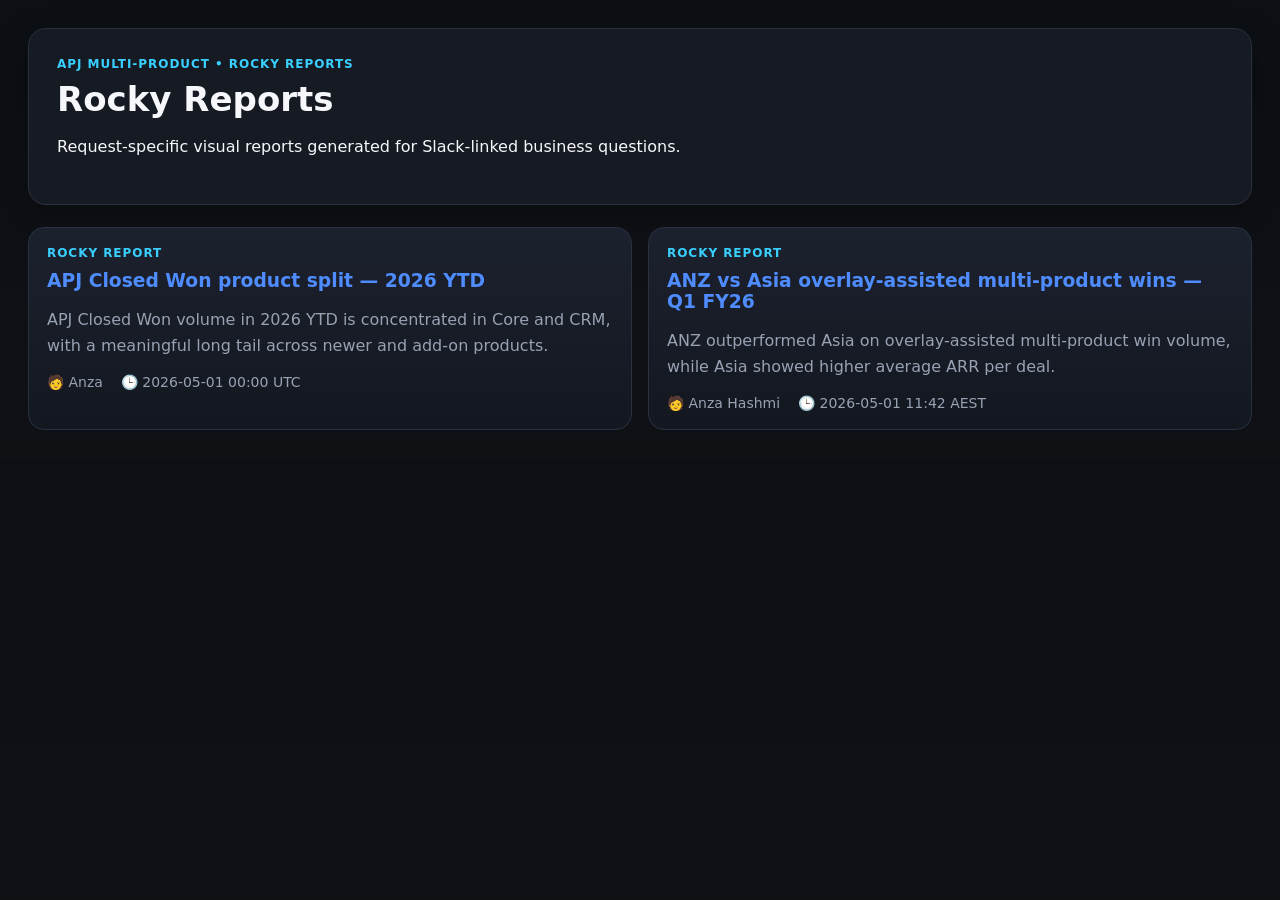
<file: index.html>
<!doctype html><html><head><meta charset='utf-8'><meta name='viewport' content='width=device-width, initial-scale=1'><title>Rocky Reports</title><link rel='stylesheet' href='assets/styles.css'></head><body><div class='container'><section class='header-card'><div class='eyebrow'>APJ Multi-Product • Rocky Reports</div><h1>Rocky Reports</h1><p>Request-specific visual reports generated for Slack-linked business questions.</p></section><section class='report-list'><a class='report-card' href='generated/2026-05-01-apj-closed-won-product-split-2026-ytd/index.html'><div class='eyebrow'>Rocky Report</div><h3>APJ Closed Won product split — 2026 YTD</h3><p class='muted'>APJ Closed Won volume in 2026 YTD is concentrated in Core and CRM, with a meaningful long tail across newer and add-on products.</p><div class='meta-row'><span>🧑 Anza</span><span>🕒 2026-05-01 00:00 UTC</span></div></a><a class='report-card' href='generated/2026-05-01-anz-vs-asia-overlay-assisted-multi-product-wins-q1-fy26/index.html'><div class='eyebrow'>Rocky Report</div><h3>ANZ vs Asia overlay-assisted multi-product wins — Q1 FY26</h3><p class='muted'>ANZ outperformed Asia on overlay-assisted multi-product win volume, while Asia showed higher average ARR per deal.</p><div class='meta-row'><span>🧑 Anza Hashmi</span><span>🕒 2026-05-01 11:42 AEST</span></div></a></section></div></body></html>
</file>
<file: assets/styles.css>
:root {
  --bg: #0f1115;
  --panel: #171b23;
  --panel-2: #1d2330;
  --text: #f5f7fb;
  --muted: #98a2b3;
  --border: #2a3242;
  --blue: #4e8cff;
  --green: #1fdb8b;
  --purple: #a56bff;
  --orange: #ffb547;
  --pink: #ff5fa2;
  --cyan: #39d0ff;
  --danger: #ff6b6b;
  --shadow: 0 10px 30px rgba(0,0,0,.25);
  --radius: 18px;
}

* { box-sizing: border-box; }
body {
  margin: 0;
  font-family: Inter, ui-sans-serif, system-ui, -apple-system, BlinkMacSystemFont, "Segoe UI", sans-serif;
  background: linear-gradient(180deg, #0c0f14 0%, #0f1115 100%);
  color: var(--text);
}

a { color: var(--blue); text-decoration: none; }
a:hover { text-decoration: underline; }

.container {
  max-width: 1280px;
  margin: 0 auto;
  padding: 28px;
}

.header-card, .panel, .kpi-card {
  background: rgba(23, 27, 35, 0.95);
  border: 1px solid var(--border);
  border-radius: var(--radius);
  box-shadow: var(--shadow);
}

.header-card {
  padding: 28px;
  margin-bottom: 22px;
}

.eyebrow {
  color: var(--cyan);
  text-transform: uppercase;
  letter-spacing: .08em;
  font-size: 12px;
  font-weight: 700;
  margin-bottom: 10px;
}

h1, h2, h3 { margin: 0 0 10px; }
h1 { font-size: 34px; line-height: 1.1; }
h2 { font-size: 22px; }
p { color: var(--text); line-height: 1.6; }
.muted { color: var(--muted); }

.meta-row {
  display: flex;
  gap: 18px;
  flex-wrap: wrap;
  margin-top: 16px;
  color: var(--muted);
  font-size: 14px;
}

.kpi-grid {
  display: grid;
  grid-template-columns: repeat(auto-fit, minmax(190px, 1fr));
  gap: 16px;
  margin: 22px 0;
}

.kpi-card {
  padding: 18px;
  background: linear-gradient(180deg, rgba(29,35,48,.96), rgba(23,27,35,.96));
}
.kpi-label {
  color: var(--muted);
  font-size: 13px;
  margin-bottom: 8px;
}
.kpi-value {
  font-size: 30px;
  font-weight: 800;
  letter-spacing: -0.02em;
}
.kpi-sub {
  color: var(--muted);
  font-size: 13px;
  margin-top: 8px;
}

.grid {
  display: grid;
  grid-template-columns: 2fr 1fr;
  gap: 18px;
}

.panel {
  padding: 20px;
  margin-bottom: 18px;
}

.chart-shell {
  margin-top: 12px;
  min-height: 260px;
  border-radius: 14px;
  background: rgba(255,255,255,0.02);
  border: 1px dashed rgba(255,255,255,0.08);
  padding: 14px;
}

.table {
  width: 100%;
  border-collapse: collapse;
  margin-top: 12px;
}
.table th, .table td {
  text-align: left;
  padding: 10px 8px;
  border-bottom: 1px solid rgba(255,255,255,0.06);
  font-size: 14px;
}
.table th { color: var(--muted); font-weight: 600; }

.badge {
  display: inline-flex;
  align-items: center;
  gap: 8px;
  background: rgba(78, 140, 255, 0.12);
  color: #b8d1ff;
  border: 1px solid rgba(78, 140, 255, 0.25);
  border-radius: 999px;
  padding: 7px 12px;
  font-size: 12px;
  font-weight: 700;
}

.note-list {
  margin: 0;
  padding-left: 18px;
  color: var(--muted);
}
.note-list li { margin: 8px 0; }

.report-list {
  display: grid;
  grid-template-columns: repeat(auto-fit, minmax(280px, 1fr));
  gap: 16px;
  margin-top: 20px;
}
.report-card {
  padding: 18px;
  border-radius: 16px;
  border: 1px solid var(--border);
  background: linear-gradient(180deg, rgba(29,35,48,.92), rgba(20,24,32,.92));
}
.report-card h3 { margin-bottom: 8px; }

@media (max-width: 920px) {
  .grid { grid-template-columns: 1fr; }
  .container { padding: 18px; }
  h1 { font-size: 28px; }
}
</file>
